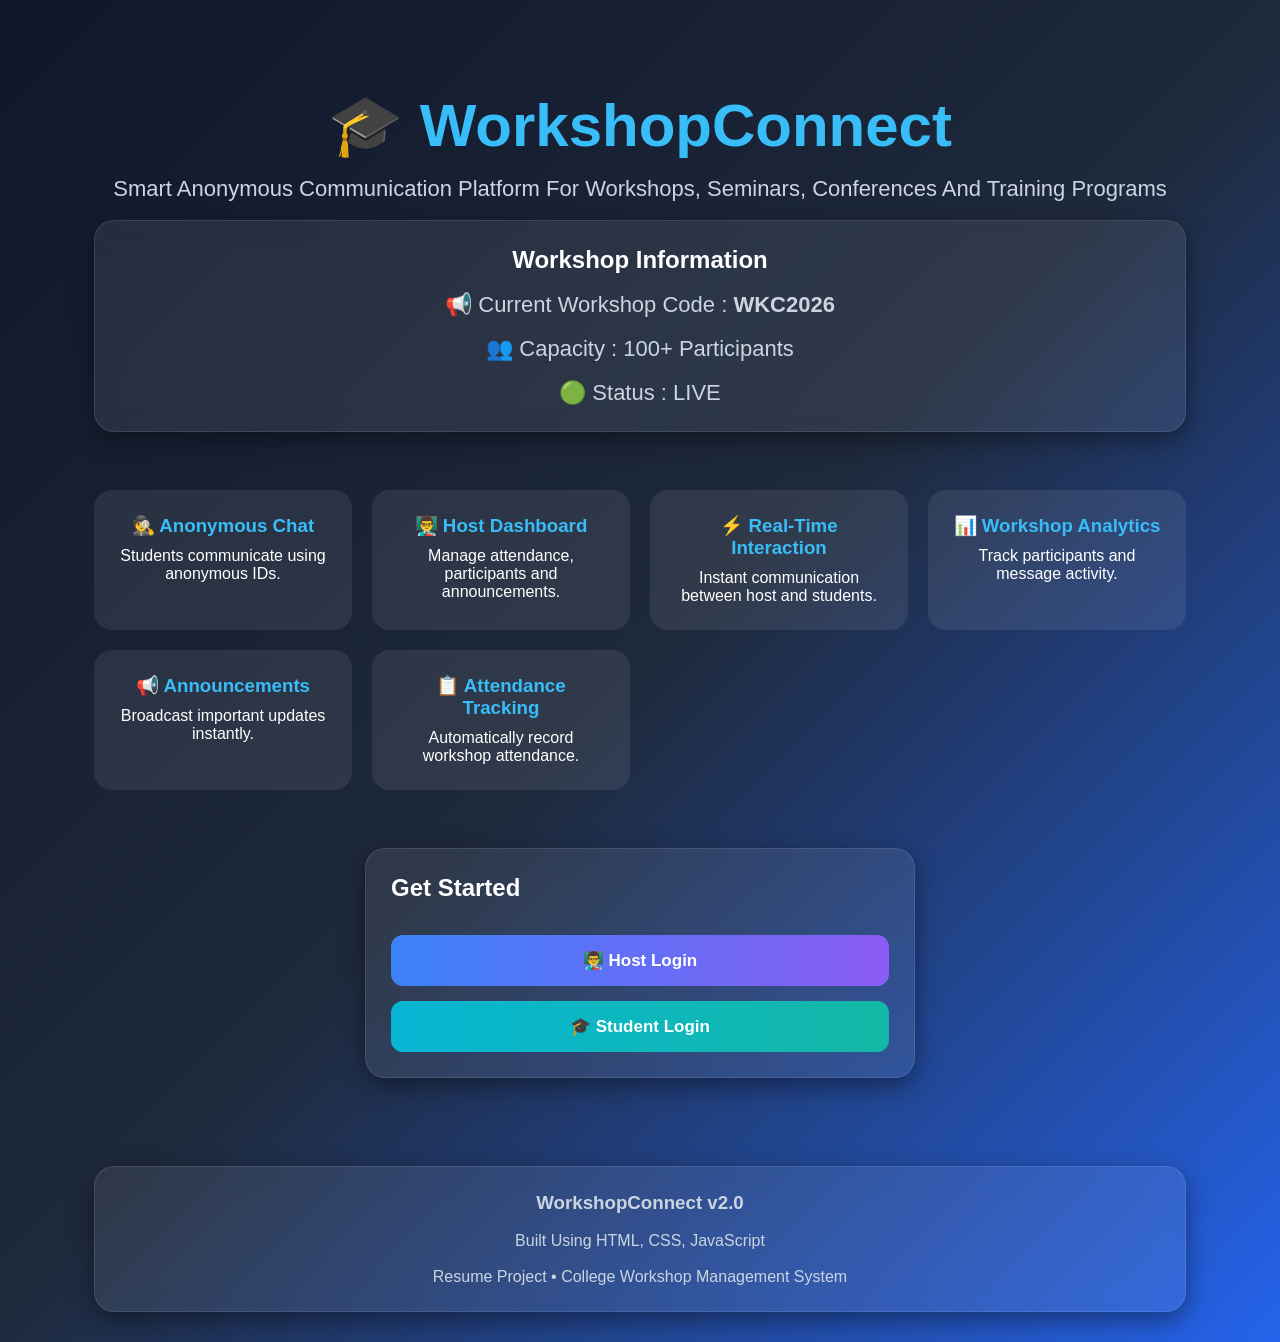
<file: index.html>
<!DOCTYPE html>
<html lang="en">

<head>

    <meta charset="UTF-8">

    <meta name="viewport"
          content="width=device-width, initial-scale=1.0">

    <title>WorkshopConnect</title>

    <link rel="stylesheet" href="style.css">

</head>

<body>

<div class="container">

    <div class="hero">

        <h1>🎓 WorkshopConnect</h1>

        <p>
            Smart Anonymous Communication Platform
            For Workshops, Seminars, Conferences
            And Training Programs
        </p>

        <br>

        <div class="card">

            <h2>Workshop Information</h2>

            <br>

            <p>
                📢 Current Workshop Code :
                <strong>WKC2026</strong>
            </p>

            <br>

            <p>
                👥 Capacity :
                100+ Participants
            </p>

            <br>

            <p>
                🟢 Status :
                LIVE
            </p>

        </div>

    </div>

    <br>

    <div class="features">

        <div class="feature-card">

            <h3>🕵 Anonymous Chat</h3>

            <p>
                Students communicate using anonymous IDs.
            </p>

        </div>

        <div class="feature-card">

            <h3>👨‍🏫 Host Dashboard</h3>

            <p>
                Manage attendance, participants and announcements.
            </p>

        </div>

        <div class="feature-card">

            <h3>⚡ Real-Time Interaction</h3>

            <p>
                Instant communication between host and students.
            </p>

        </div>

        <div class="feature-card">

            <h3>📊 Workshop Analytics</h3>

            <p>
                Track participants and message activity.
            </p>

        </div>

        <div class="feature-card">

            <h3>📢 Announcements</h3>

            <p>
                Broadcast important updates instantly.
            </p>

        </div>

        <div class="feature-card">

            <h3>📋 Attendance Tracking</h3>

            <p>
                Automatically record workshop attendance.
            </p>

        </div>

    </div>

    <br>

    <div class="login-card card">

        <h2>Get Started</h2>

        <br>

        <a href="host.html">

            <button class="btn">

                👨‍🏫 Host Login

            </button>

        </a>

        <a href="student.html">

            <button class="btn btn-secondary">

                🎓 Student Login

            </button>

        </a>

    </div>

    <br>

    <div class="card footer">

        <h3>WorkshopConnect v2.0</h3>

        <br>

        <p>
            Built Using HTML, CSS, JavaScript
        </p>

        <br>

        <p>
            Resume Project • College Workshop Management System
        </p>

    </div>

</div>

</body>

</html>
</file>
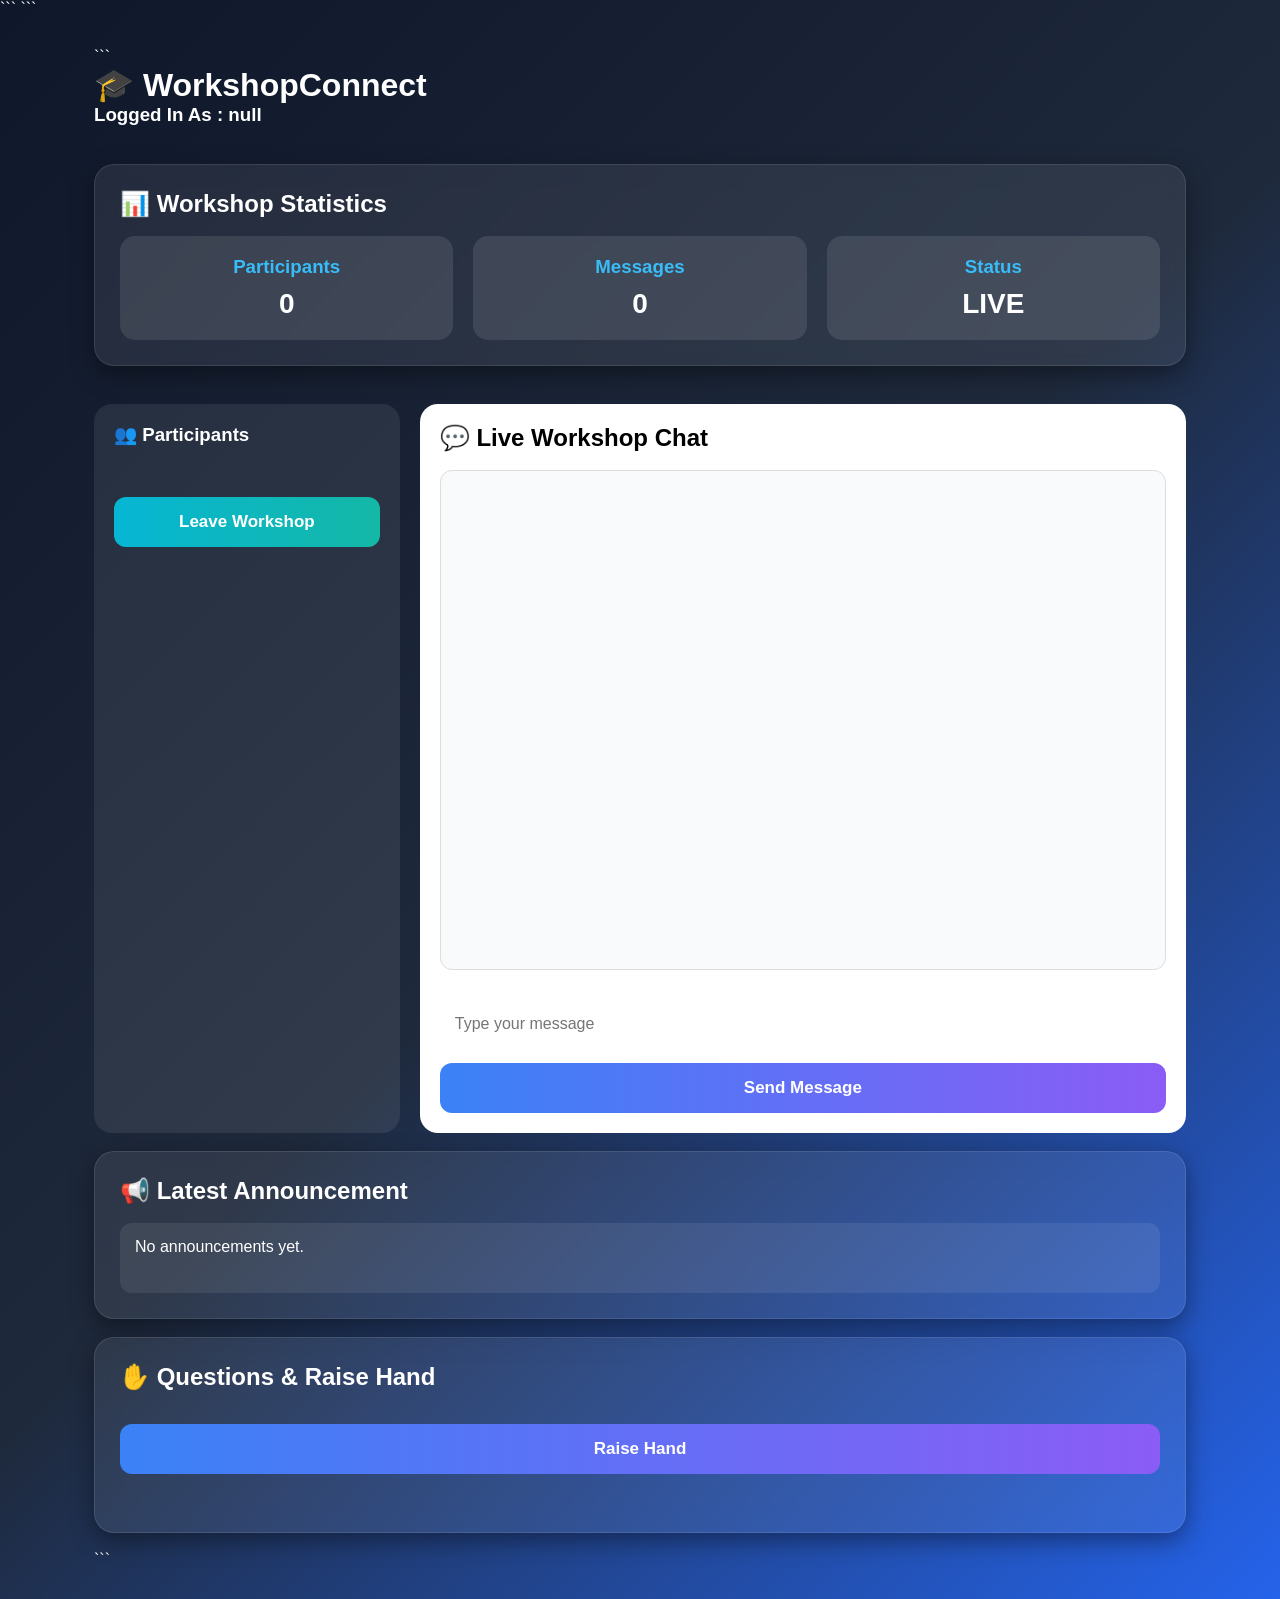
<file: chat.html>
<!DOCTYPE html>

<html lang="en">

<head>

```
<meta charset="UTF-8">

<meta name="viewport"
      content="width=device-width, initial-scale=1.0">

<title>WorkshopConnect Chat</title>

<link rel="stylesheet" href="style.css">
```

</head>

<body>

<div class="container">

```
<h1>🎓 WorkshopConnect</h1>

<h3 id="currentUser"></h3>

<br>

<!-- Statistics Dashboard -->

<div class="card stats-card">

    <h2>📊 Workshop Statistics</h2>

    <br>

    <div class="stats-grid">

        <div class="stat-box">

            <h3>Participants</h3>

            <p id="participantCount">0</p>

        </div>

        <div class="stat-box">

            <h3>Messages</h3>

            <p id="messageCountDisplay">0</p>

        </div>

        <div class="stat-box">

            <h3>Status</h3>

            <p id="workshopStatus">LIVE</p>

        </div>

    </div>

</div>

<br>

<div class="chat-container">

    <!-- Sidebar -->

    <div class="sidebar">

        <h3>👥 Participants</h3>

        <br>

        <div id="onlineUsers"></div>

        <br>

        <button
            class="btn btn-secondary"
            onclick="logout()">

            Leave Workshop

        </button>

    </div>

    <!-- Chat Area -->

    <div class="chat-area">

        <h2>💬 Live Workshop Chat</h2>

        <br>

        <!-- Host Announcement Controls -->

        <div id="hostAnnouncementControls">

            <input
                type="text"
                id="announcementInput"
                placeholder="Enter Announcement">

            <button
                class="btn"
                onclick="sendAnnouncement()">

                📢 Send Announcement

            </button>

            <br><br>

        </div>

        <div
            id="chatBox"
            class="chat-box">
        </div>

        <input
            type="text"
            id="messageInput"
            placeholder="Type your message">

        <button
            class="btn"
            onclick="sendMessage()">

            Send Message

        </button>

    </div>

</div>

<br>

<!-- Announcement Panel -->

<div
    id="announcementPanel"
    class="card">

    <h2>📢 Latest Announcement</h2>

    <br>

    <div id="announcementBox">

        No announcements yet.

    </div>

</div>

<br>

<!-- Raise Hand Panel -->

<div
    id="raiseHandPanel"
    class="card">

    <h2>✋ Questions & Raise Hand</h2>

    <br>

    <button
        class="btn"
        onclick="raiseHand()">

        Raise Hand

    </button>

    <br><br>

    <div id="raiseHandList">

    </div>

</div>

<br>

<!-- Host Dashboard -->

<div
    id="hostDashboard"
    class="card">

    <h2>👨‍🏫 Host Dashboard</h2>

    <br>

    <input
        type="text"
        id="studentSearch"
        placeholder="Search Student">

    <br><br>

    <table>

        <thead>

            <tr>

                <th>Anonymous ID</th>

                <th>Name</th>

                <th>Roll Number</th>

                <th>Join Time</th>

            </tr>

        </thead>

        <tbody id="studentTable">

        </tbody>

    </table>

    <br>

    <button
        class="btn"
        onclick="exportAttendance()">

        📄 Export Attendance

    </button>

</div>
```

</div>

<script src="script.js"></script>

</body>

</html>
</file>
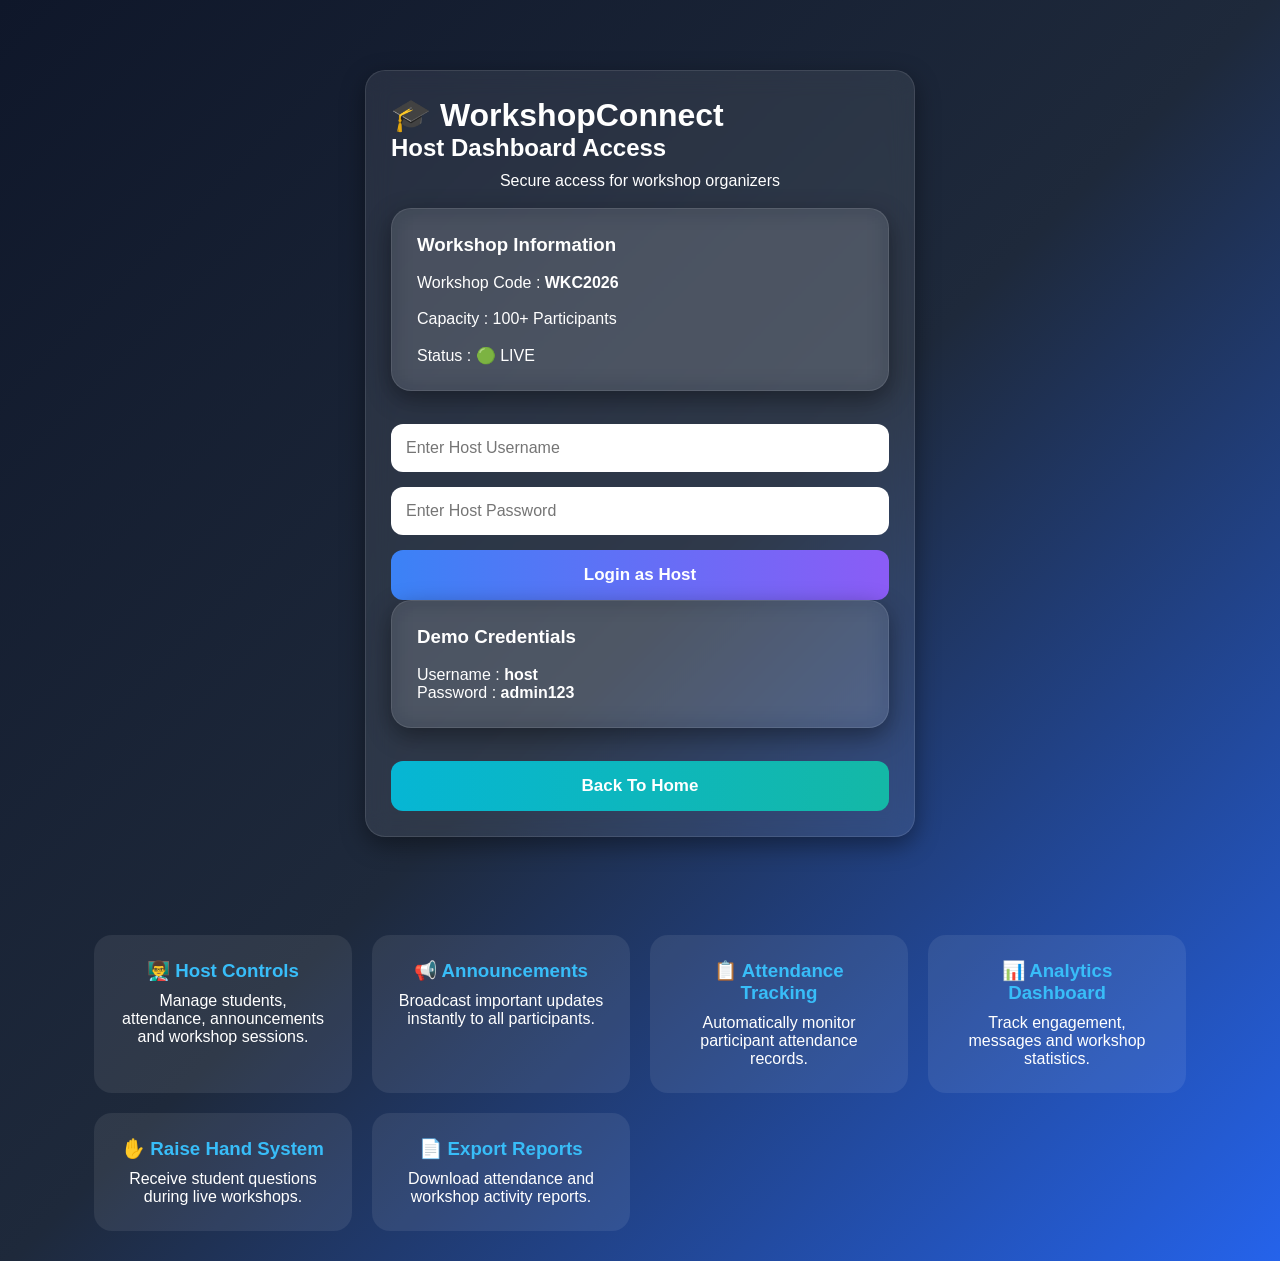
<file: host.html>
<!DOCTYPE html>
<html lang="en">

<head>

    <meta charset="UTF-8">

    <meta name="viewport"
          content="width=device-width, initial-scale=1.0">

    <title>WorkshopConnect - Host Login</title>

    <link rel="stylesheet" href="style.css">

</head>

<body>

<div class="container">

    <div class="login-card card">

        <h1>🎓 WorkshopConnect</h1>

        <h2>Host Dashboard Access</h2>

        <p style="text-align:center;margin-top:10px;">

            Secure access for workshop organizers

        </p>

        <br>

        <div class="card">

            <h3>Workshop Information</h3>

            <br>

            <p>
                Workshop Code :
                <strong>WKC2026</strong>
            </p>

            <br>

            <p>
                Capacity :
                100+ Participants
            </p>

            <br>

            <p>
                Status :
                🟢 LIVE
            </p>

        </div>

        <br>

        <input
            type="text"
            id="hostUsername"
            placeholder="Enter Host Username">

        <input
            type="password"
            id="hostPassword"
            placeholder="Enter Host Password">

        <button
            class="btn"
            onclick="hostLogin()">

            Login as Host

        </button>

        <br>

        <div class="card">

            <h3>Demo Credentials</h3>

            <br>

            <p>
                Username :
                <strong>host</strong>
            </p>

            <p>
                Password :
                <strong>admin123</strong>
            </p>

        </div>

        <br>

        <a href="index.html">

            <button class="btn btn-secondary">

                Back To Home

            </button>

        </a>

    </div>

    <br>

    <div class="features">

        <div class="feature-card">

            <h3>👨‍🏫 Host Controls</h3>

            <p>
                Manage students, attendance,
                announcements and workshop sessions.
            </p>

        </div>

        <div class="feature-card">

            <h3>📢 Announcements</h3>

            <p>
                Broadcast important updates instantly
                to all participants.
            </p>

        </div>

        <div class="feature-card">

            <h3>📋 Attendance Tracking</h3>

            <p>
                Automatically monitor participant
                attendance records.
            </p>

        </div>

        <div class="feature-card">

            <h3>📊 Analytics Dashboard</h3>

            <p>
                Track engagement, messages
                and workshop statistics.
            </p>

        </div>

        <div class="feature-card">

            <h3>✋ Raise Hand System</h3>

            <p>
                Receive student questions
                during live workshops.
            </p>

        </div>

        <div class="feature-card">

            <h3>📄 Export Reports</h3>

            <p>
                Download attendance and
                workshop activity reports.
            </p>

        </div>

    </div>

</div>

<script src="script.js"></script>

</body>

</html>
</file>
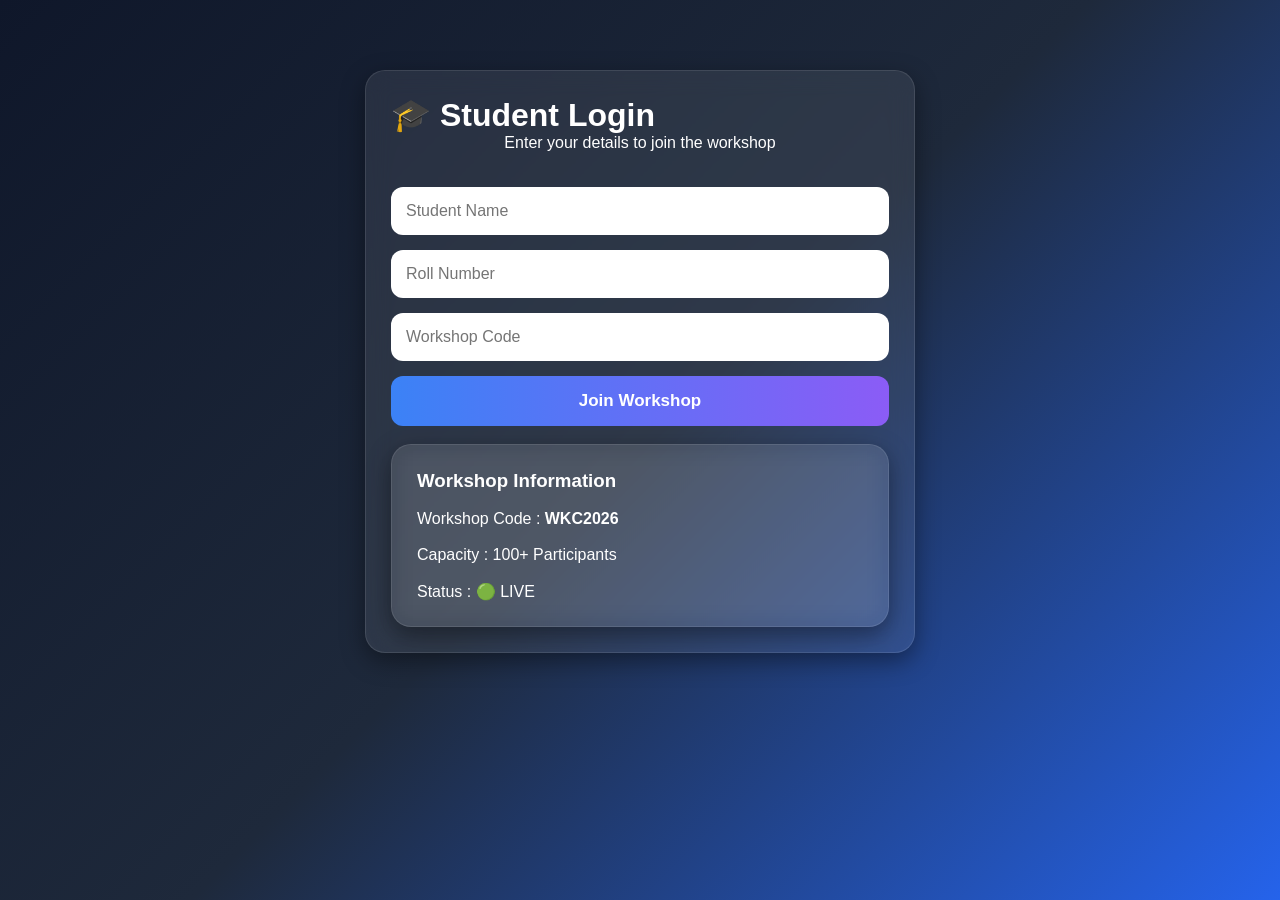
<file: student.html>
<!DOCTYPE html>
<html lang="en">

<head>

    <meta charset="UTF-8">

    <meta name="viewport"
          content="width=device-width, initial-scale=1.0">

    <title>WorkshopConnect - Student Login</title>

    <link rel="stylesheet" href="style.css">

</head>

<body>

<div class="container">

    <div class="login-card card">

        <h1>🎓 Student Login</h1>

        <p style="text-align:center; margin-bottom:20px;">

            Enter your details to join the workshop

        </p>

        <input
            type="text"
            id="studentName"
            placeholder="Student Name">

        <input
            type="text"
            id="studentRoll"
            placeholder="Roll Number">

        <input
            type="text"
            id="workshopCode"
            placeholder="Workshop Code">

        <button
            class="btn"
            onclick="joinWorkshop()">

            Join Workshop

        </button>

        <br><br>

        <div class="card">

            <h3>Workshop Information</h3>

            <br>

            <p>
                Workshop Code :
                <strong>WKC2026</strong>
            </p>

            <br>

            <p>
                Capacity :
                100+ Participants
            </p>

            <br>

            <p>
                Status :
                🟢 LIVE
            </p>

        </div>

    </div>

</div>

<script src="script.js"></script>

</body>

</html>
</file>
<file: style.css>
/* =========================================
   WorkshopConnect Professional CSS
   ========================================= */

*{
    margin:0;
    padding:0;
    box-sizing:border-box;
    font-family:'Segoe UI',sans-serif;
}

body{
    min-height:100vh;
    background:linear-gradient(
        135deg,
        #0f172a,
        #1e293b,
        #2563eb
    );
    color:white;
}

.container{
    width:90%;
    max-width:1400px;
    margin:auto;
    padding:30px;
}

/* Hero Section */

.hero{
    text-align:center;
    margin-top:60px;
}

.hero h1{
    font-size:60px;
    color:#38bdf8;
    margin-bottom:15px;
}

.hero p{
    font-size:22px;
    color:#cbd5e1;
}

/* Cards */

.card{
    background:rgba(255,255,255,0.08);
    backdrop-filter:blur(12px);
    border-radius:20px;
    padding:25px;
    box-shadow:0 8px 25px rgba(0,0,0,0.4);
    border:1px solid rgba(255,255,255,0.1);
}

.login-card{
    max-width:550px;
    margin:40px auto;
}

/* Inputs */

input{
    width:100%;
    padding:15px;
    margin-top:15px;
    border:none;
    border-radius:12px;
    outline:none;
    font-size:16px;
}

/* Buttons */

.btn{
    width:100%;
    padding:15px;
    margin-top:15px;
    border:none;
    border-radius:12px;
    cursor:pointer;
    color:white;
    font-size:17px;
    font-weight:bold;
    background:linear-gradient(
        90deg,
        #3b82f6,
        #8b5cf6
    );
    transition:0.3s;
}

.btn:hover{
    transform:translateY(-3px);
    box-shadow:0 8px 20px rgba(0,0,0,0.4);
}

.btn-secondary{
    background:linear-gradient(
        90deg,
        #06b6d4,
        #14b8a6
    );
}

/* Features */

.features{
    display:grid;
    grid-template-columns:repeat(auto-fit,minmax(250px,1fr));
    gap:20px;
    margin-top:40px;
}

.feature-card{
    background:rgba(255,255,255,0.08);
    padding:25px;
    border-radius:18px;
    text-align:center;
    transition:0.3s;
}

.feature-card:hover{
    transform:translateY(-5px);
}

.feature-card h3{
    color:#38bdf8;
    margin-bottom:10px;
}

/* Chat Layout */

.chat-container{
    display:flex;
    gap:20px;
    margin-top:20px;
}

.sidebar{
    width:28%;
    background:rgba(255,255,255,0.08);
    border-radius:18px;
    padding:20px;
}

.chat-area{
    flex:1;
    background:white;
    color:black;
    border-radius:18px;
    padding:20px;
}

/* Chat Box */

.chat-box{
    height:500px;
    overflow-y:auto;
    border:1px solid #ddd;
    border-radius:12px;
    padding:15px;
    margin-bottom:15px;
    background:#f8fafc;
}

/* Messages */

.message{
    padding:12px;
    border-radius:12px;
    margin-bottom:10px;
    animation:fadeIn 0.3s ease;
}

.host-message{
    background:#fde68a;
    border-left:5px solid #f59e0b;
}

.student-message{
    background:#bfdbfe;
    border-left:5px solid #2563eb;
}

.system-message{
    background:#dcfce7;
    border-left:5px solid #22c55e;
}

/* Online Users */

.online-user{
    background:#334155;
    padding:10px;
    border-radius:10px;
    margin-top:8px;
}

/* Statistics */

.stats-card{
    margin-top:20px;
}

.stats-grid{
    display:grid;
    grid-template-columns:repeat(auto-fit,minmax(220px,1fr));
    gap:20px;
}

.stat-box{
    background:rgba(255,255,255,0.1);
    padding:20px;
    border-radius:15px;
    text-align:center;
}

.stat-box h3{
    color:#38bdf8;
    margin-bottom:10px;
}

.stat-box p{
    font-size:28px;
    font-weight:bold;
}

/* Announcement */

#announcementBox{
    background:rgba(255,255,255,0.08);
    padding:15px;
    border-radius:12px;
    min-height:70px;
}

/* Raise Hand */

#raiseHandList{
    margin-top:15px;
}

.raise-hand-item{
    background:rgba(255,255,255,0.08);
    padding:10px;
    border-radius:10px;
    margin-bottom:10px;
}

/* Host Dashboard */

table{
    width:100%;
    border-collapse:collapse;
    overflow:hidden;
    border-radius:12px;
}

table th{
    background:#2563eb;
    color:white;
    padding:12px;
}

table td{
    padding:12px;
    text-align:center;
    background:rgba(255,255,255,0.05);
}

table tr:nth-child(even){
    background:rgba(255,255,255,0.03);
}

/* Footer */

.footer{
    text-align:center;
    margin-top:30px;
    color:#cbd5e1;
}

/* Scrollbar */

::-webkit-scrollbar{
    width:8px;
}

::-webkit-scrollbar-thumb{
    background:#3b82f6;
    border-radius:10px;
}

/* Animation */

@keyframes fadeIn{
    from{
        opacity:0;
        transform:translateY(10px);
    }

    to{
        opacity:1;
        transform:translateY(0);
    }
}

/* Responsive */

@media(max-width:900px){

    .chat-container{
        flex-direction:column;
    }

    .sidebar{
        width:100%;
    }

    .hero h1{
        font-size:40px;
    }

    .hero p{
        font-size:18px;
    }
}
</file>
